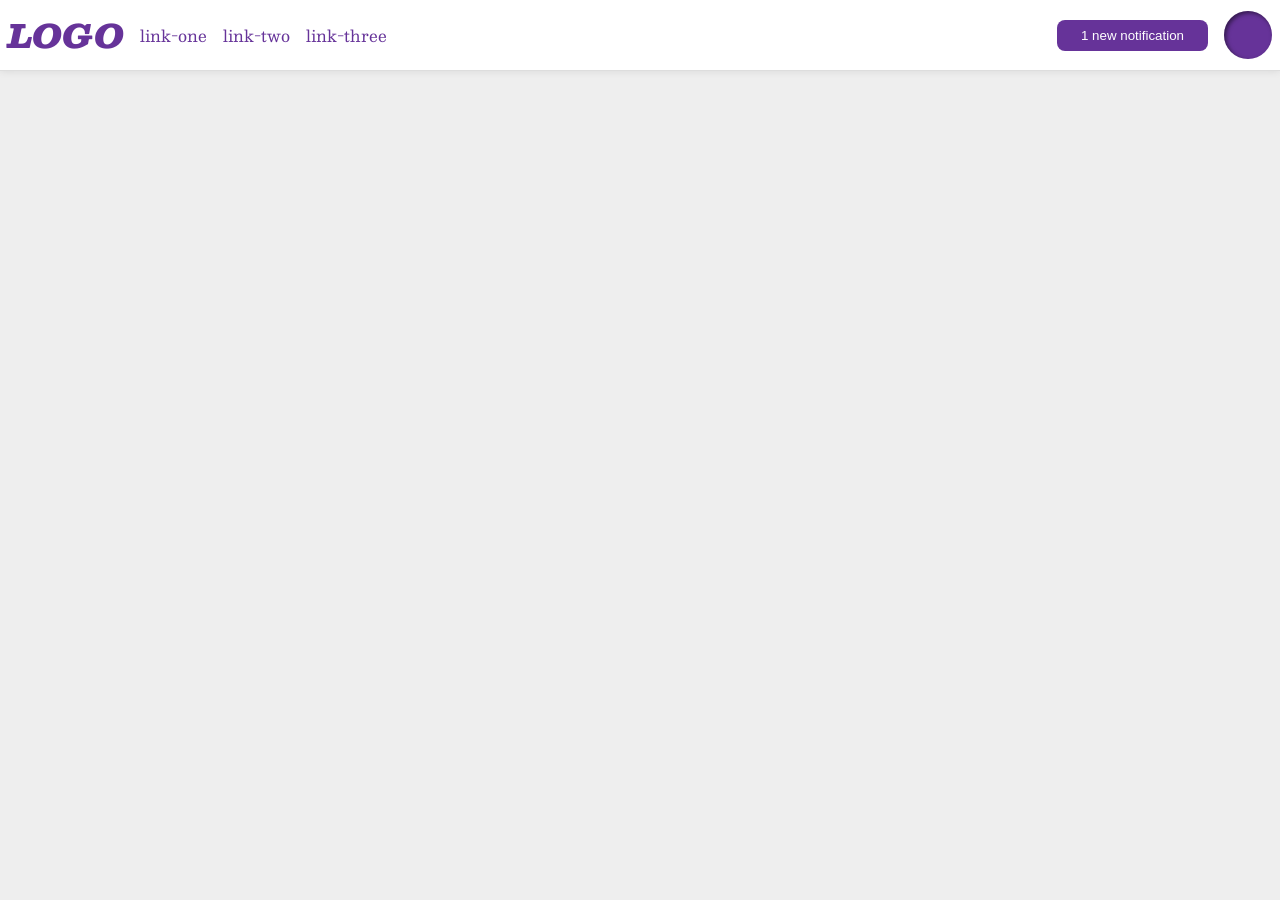
<file: foundations/flex/03-flex-header-2/index.html>
<!DOCTYPE html>
<html lang="en">
  <head>
    <meta charset="UTF-8">
    <meta http-equiv="X-UA-Compatible" content="IE=edge">
    <meta name="viewport" content="width=device-width, initial-scale=1.0">
    <title>Flex Header 2</title>
    <link rel="stylesheet" href="style.css">
  </head>
  <body>
    <div class="header">
        <div class="left">  
          <div class="logo">
            LOGO
          </div>

          <ul class="links">
            <li><a href="https://google.com">link-one</a></li>
            <li><a href="https://google.com">link-two</a></li>
            <li><a href="https://google.com">link-three</a></li>
          </ul>
        </div>
          <div class="right">
                <button class="notifications">
                  1 new notification
                </button>
                
                <div class="profile-image"></div>
          </div>

    </div>
  </body>
</html>
</file>
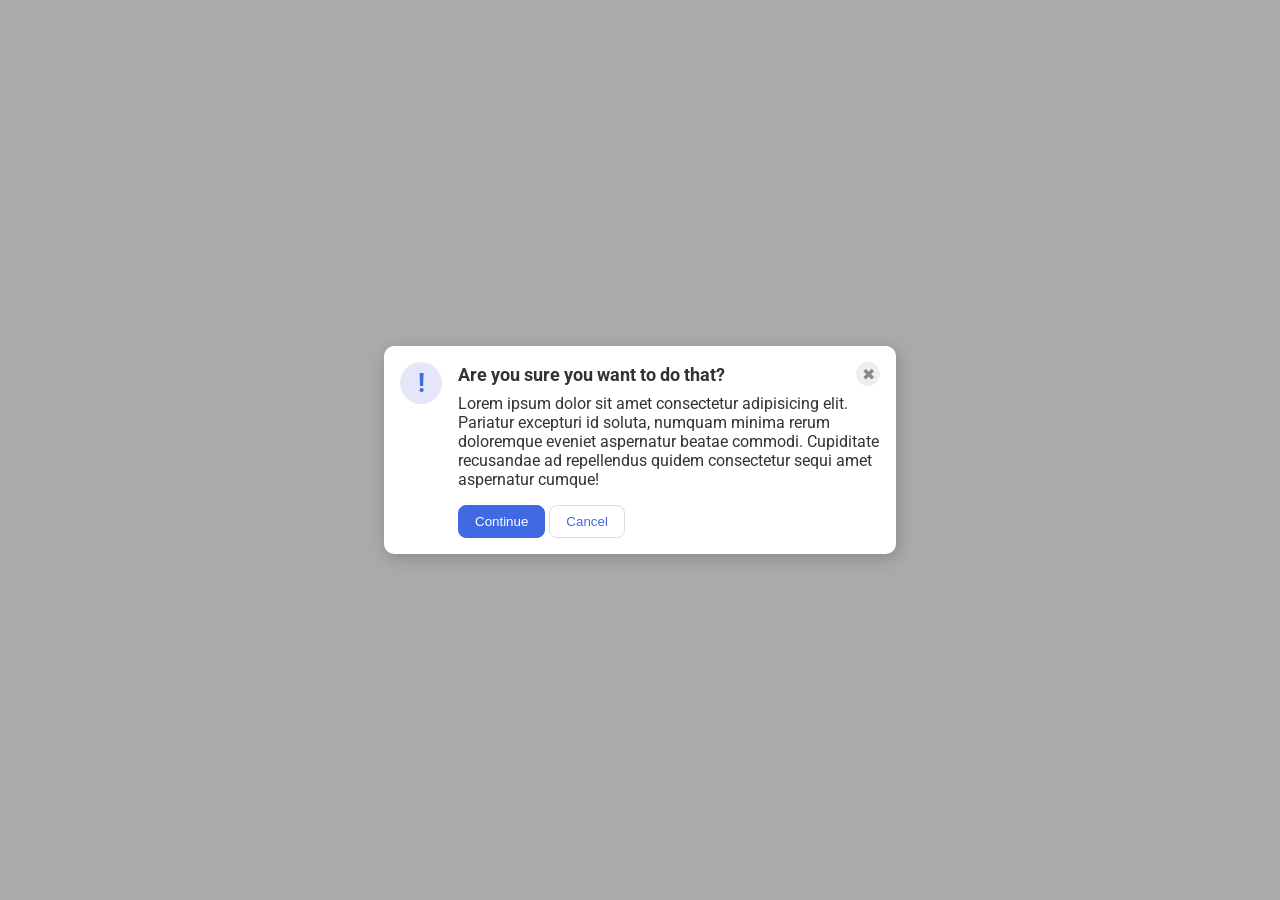
<file: foundations/flex/05-flex-modal/index.html>
<!DOCTYPE html>
<html lang="en">
  <head>
    <meta charset="UTF-8">
    <meta http-equiv="X-UA-Compatible" content="IE=edge">
    <meta name="viewport" content="width=device-width, initial-scale=1.0">
    <link rel="stylesheet" href="style.css">
    <title>Modal</title>
  </head>
  <body>

    <div class="modal">

      <div class="icon">!</div>
    <div class="container">
      <div class="header">Are you sure you want to do that?
        <button class="close-button">✖</button>

      </div>


      <div class="text">Lorem ipsum dolor sit amet consectetur adipisicing elit. Pariatur excepturi id soluta, numquam minima rerum doloremque eveniet aspernatur beatae commodi. Cupiditate recusandae ad repellendus quidem consectetur sequi amet aspernatur cumque!</div>
     
      <button class="continue">Continue</button>
      <button class="cancel">Cancel</button>

    </div>  
    </div>
  </body>
</html>
</file>
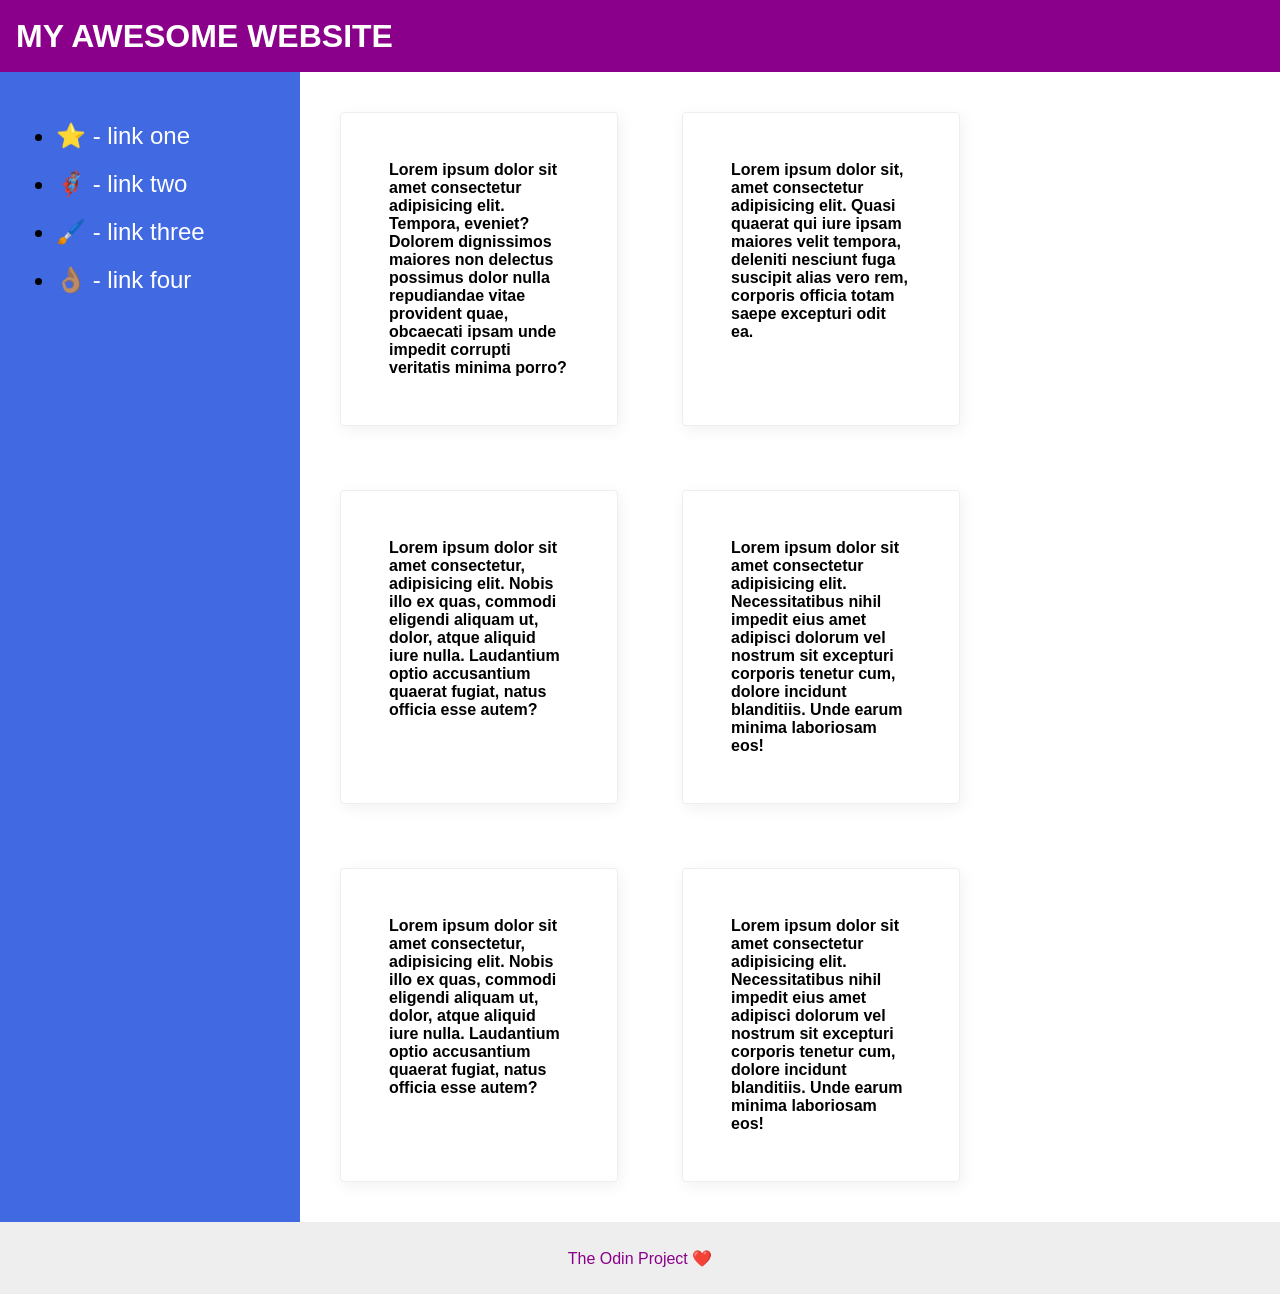
<file: foundations/flex/07-flex-layout-2/index.html>
<!DOCTYPE html>
<html lang="en">
  <head>
    <meta charset="UTF-8">
    <meta http-equiv="X-UA-Compatible" content="IE=edge">
    <meta name="viewport" content="width=device-width, initial-scale=1.0">
    <title>The Holy Grail</title>
    <link rel="stylesheet" href="style.css">
  </head>
  <body>
    <div class="header">
      MY AWESOME WEBSITE
    </div>
  <div class="main-container">
    <div class="sidebar">
      <ul>
        <li><a href="#">⭐ - link one</a></li>
        <li><a href="#">🦸🏽‍♂️ - link two</a></li>
        <li><a href="#">🖌️ - link three</a></li>
        <li><a href="#">👌🏽 - link four</a></li>
      </ul>
    </div>

    <div class="card-container">
        <div class="card">Lorem ipsum dolor sit amet consectetur adipisicing elit. Tempora, eveniet? Dolorem dignissimos maiores non delectus possimus dolor nulla repudiandae vitae provident quae, obcaecati ipsam unde impedit corrupti veritatis minima porro?</div>
        <div class="card">Lorem ipsum dolor sit, amet consectetur adipisicing elit. Quasi quaerat qui iure ipsam maiores velit tempora, deleniti nesciunt fuga suscipit alias vero rem, corporis officia totam saepe excepturi odit ea.</div>
        <div class="card">Lorem ipsum dolor sit amet consectetur, adipisicing elit. Nobis illo ex quas, commodi eligendi aliquam ut, dolor, atque aliquid iure nulla. Laudantium optio accusantium quaerat fugiat, natus officia esse autem?</div>
        <div class="card">Lorem ipsum dolor sit amet consectetur adipisicing elit. Necessitatibus nihil impedit eius amet adipisci dolorum vel nostrum sit excepturi corporis tenetur cum, dolore incidunt blanditiis. Unde earum minima laboriosam eos!</div>
        <div class="card">Lorem ipsum dolor sit amet consectetur, adipisicing elit. Nobis illo ex quas, commodi eligendi aliquam ut, dolor, atque aliquid iure nulla. Laudantium optio accusantium quaerat fugiat, natus officia esse autem?</div>
        <div class="card">Lorem ipsum dolor sit amet consectetur adipisicing elit. Necessitatibus nihil impedit eius amet adipisci dolorum vel nostrum sit excepturi corporis tenetur cum, dolore incidunt blanditiis. Unde earum minima laboriosam eos!</div>
    </div>  
  </div>
  <div class="footer">
    The Odin Project ❤️
  </div>
  </body>
</html>
</file>
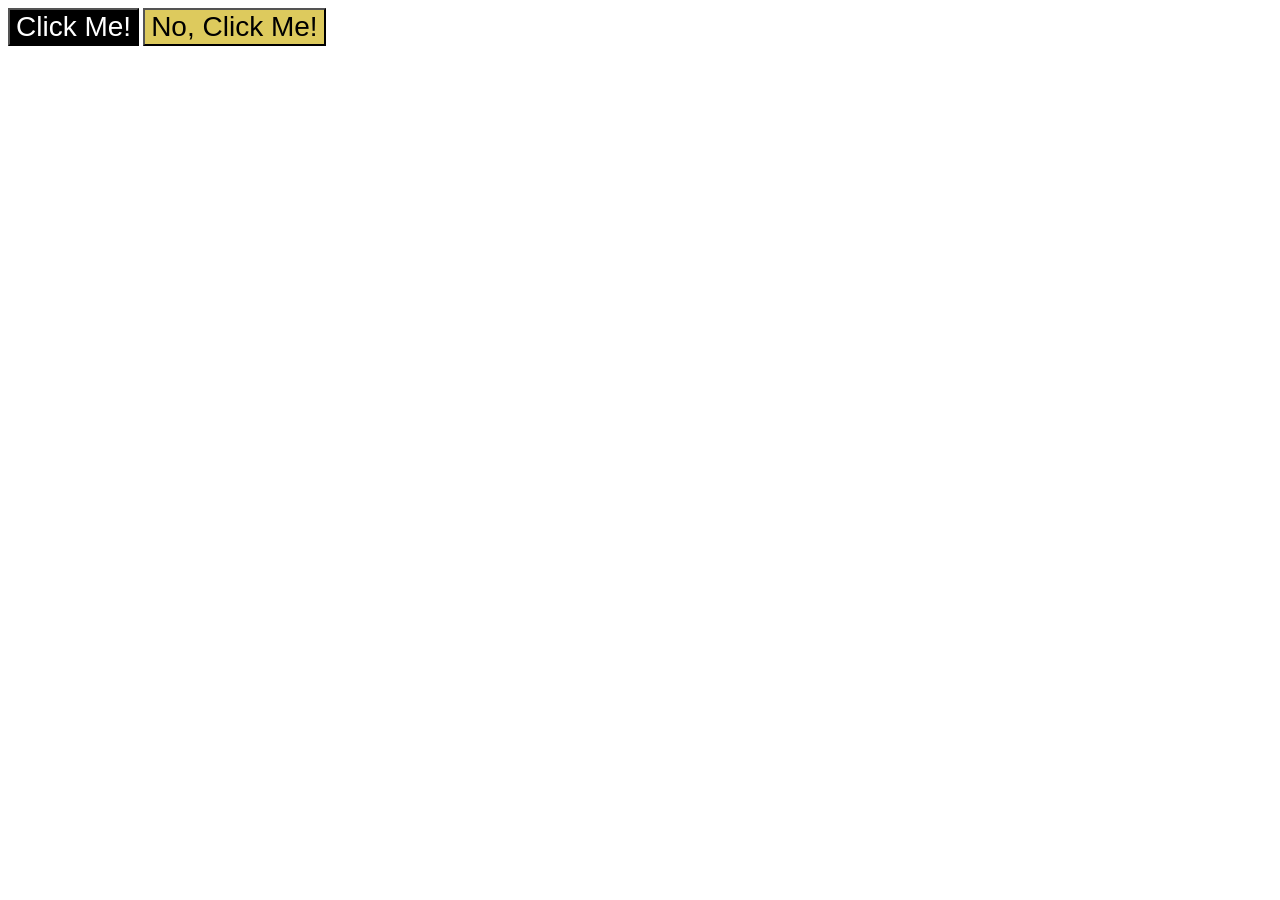
<file: foundations/intro-to-css/03-grouping-selectors/index.html>
<!DOCTYPE html>
<html lang="en">
  <head>
    <meta charset="UTF-8">
    <meta http-equiv="X-UA-Compatible" content="IE=edge">
    <meta name="viewport" content="width=device-width, initial-scale=1.0">
    <title>Grouping Selectors</title>
    <link rel="stylesheet" href="style.css">
  </head>
  <body>
    <button class="black">Click Me!</button>
    <button class="yellow">No, Click Me!</button>
  </body>
</html>
</file>
<file: foundations/flex/03-flex-header-2/style.css>
/* this is some magical font-importing.  
you'll learn about it later. */
@import url('https://fonts.googleapis.com/css2?family=Besley:ital,wght@0,400;1,900&display=swap');

/* * {
  outline: 1px solid black;
} */

body {
  margin: 0;
  background: #eee;
  font-family: Besley, serif;
}

.header {
  background: white;
  border-bottom: 1px solid #ddd;
  box-shadow: 0 0 8px rgba(0,0,0,.1);
  padding: 8px;
  display: flex;
  justify-content: space-between;
}

.profile-image {
  background: rebeccapurple;
  box-shadow: inset 2px 2px 4px rgba(0,0,0,.5);
  border-radius: 50%;
  width: 48px;
  height: 48px;

}

.logo {
  color: rebeccapurple;
  font-size: 32px;
  font-weight: 900;
  font-style: italic;
}


button {
  border: none;
  border-radius: 8px;
  background: rebeccapurple;
  color: white;
  padding: 8px 24px;
  display: flex;
}

a {
  /* this removes the line under our links */
  text-decoration: none;
  color: rebeccapurple;
}

ul {
  list-style-type: none;
  display: flex;
  margin: 0;
  padding: 0;
  gap: 16px;
}

.left, .right {
  display: flex;
  align-items: center;
  gap: 16px;
}
</file>
<file: foundations/flex/05-flex-modal/style.css>
@import url('https://fonts.googleapis.com/css2?family=Roboto:wght@400;700&display=swap');

html, body {
  height: 100%;
}


body {
  font-family: Roboto, sans-serif;
  margin: 0;
  background: #aaa;
  color: #333;
  /* I'll give you this one for free lol */
  display: flex;
  align-items: center;
  justify-content: center;
}

.modal {
  background: white;
  width: 480px;
  border-radius: 10px;
  box-shadow: 2px 4px 16px rgba(0,0,0,.2);
  display: flex;
  gap: 16px;
  padding: 16px;
}

.icon {
  color: royalblue;
  font-size: 26px;
  font-weight: 700;
  background: lavender;
  width: 42px;
  height: 42px;
  border-radius: 50%;
  display: flex;
  align-items: center;
  justify-content: center;
  flex-shrink: 0;
}

.close-button {
  background: #eee;
  border-radius: 50%;
  color: #888;
  font-weight: 400;
  font-size: 16px;
  height: 24px;
  width: 24px;
  display: flex;
  align-items: center;
  justify-content: center;
  border: 1px solid #eee;
  padding: 0;
}

button {
  cursor: pointer;
  padding: 8px 16px;
  border-radius: 8px;
}

button.continue {
  background: royalblue;
  border: 1px solid royalblue;
  color: white;
}

button.cancel {
  background: white;
  border: 1px solid #ddd;
  color: royalblue;
}


.header {
  display: flex;
  align-items: center;
  justify-content: space-between;
  font-size: 18px;
  font-weight: 700;
  margin-bottom: 8px;
}

.text {
  margin-bottom: 16px;
}
</file>
<file: foundations/flex/07-flex-layout-2/style.css>
body {
  font-family: -apple-system, BlinkMacSystemFont, 'Segoe UI', Roboto, Oxygen, Ubuntu, Cantarell, 'Open Sans', 'Helvetica Neue', sans-serif;
  margin: 0;
  min-height: 100vh;
  display: flex;
  flex-direction: column;
  justify-content: center;
}

.header {
  height: 72px;
  background: darkmagenta;
  color: white;
  font-size: 32px;
  font-weight: 900;
  display: flex;
  align-items: center;
  justify-content: start;
  padding-left: 16px;
}

.footer {
  height: 72px;
  background: #eee;
  color: darkmagenta;
  display: flex;
  justify-content: center;
  align-items: center;
}

.sidebar {
  width: 300px;
  background: royalblue;
  box-sizing: border-box;
  flex-shrink: 0;
  font-size: 24px;
  padding: 16px;
}

.card {
  border: 1px solid #eee;
  box-shadow: 2px 4px 16px rgba(0,0,0,.06);
  border-radius: 4px;
  padding: 48px;
  gap: 3rem;
  display: flex;
  justify-content: center;
  align-items: baseline;
  font-weight: bold;
  transition: all 0.7s ease;
}


/* * {
  outline: 1px solid black;
} */

/* ++++ Asignacion ++++ */

.main-container {
  display: flex;
  flex: 1;
}

a {
  color: white;
  text-decoration: none;
}

li{
  padding: 10px 0;
}

.card-container {
  display: flex;
  flex-direction: row;
  padding: 40px;
  gap: 4rem;
  flex-wrap: wrap;
}

.card-container > * {
  flex-basis: 20%;
}



.card-container > *:hover {
  color: orange;
  transform: scale(1.1);
  box-shadow: 2px 4px 16px rgba(0, 0, 0, 0.659);
}
</file>
<file: foundations/intro-to-css/03-grouping-selectors/style.css>
/* Add CSS Styling */

.black {
    background-color: black;
    color: white;
}

.yellow {
    background-color: rgb(221, 202, 93);
}

.black,
.yellow {
    font-size: 28px;
    font-family: Helvetica, "Times New Roman", sans-serif;
}
</file>
